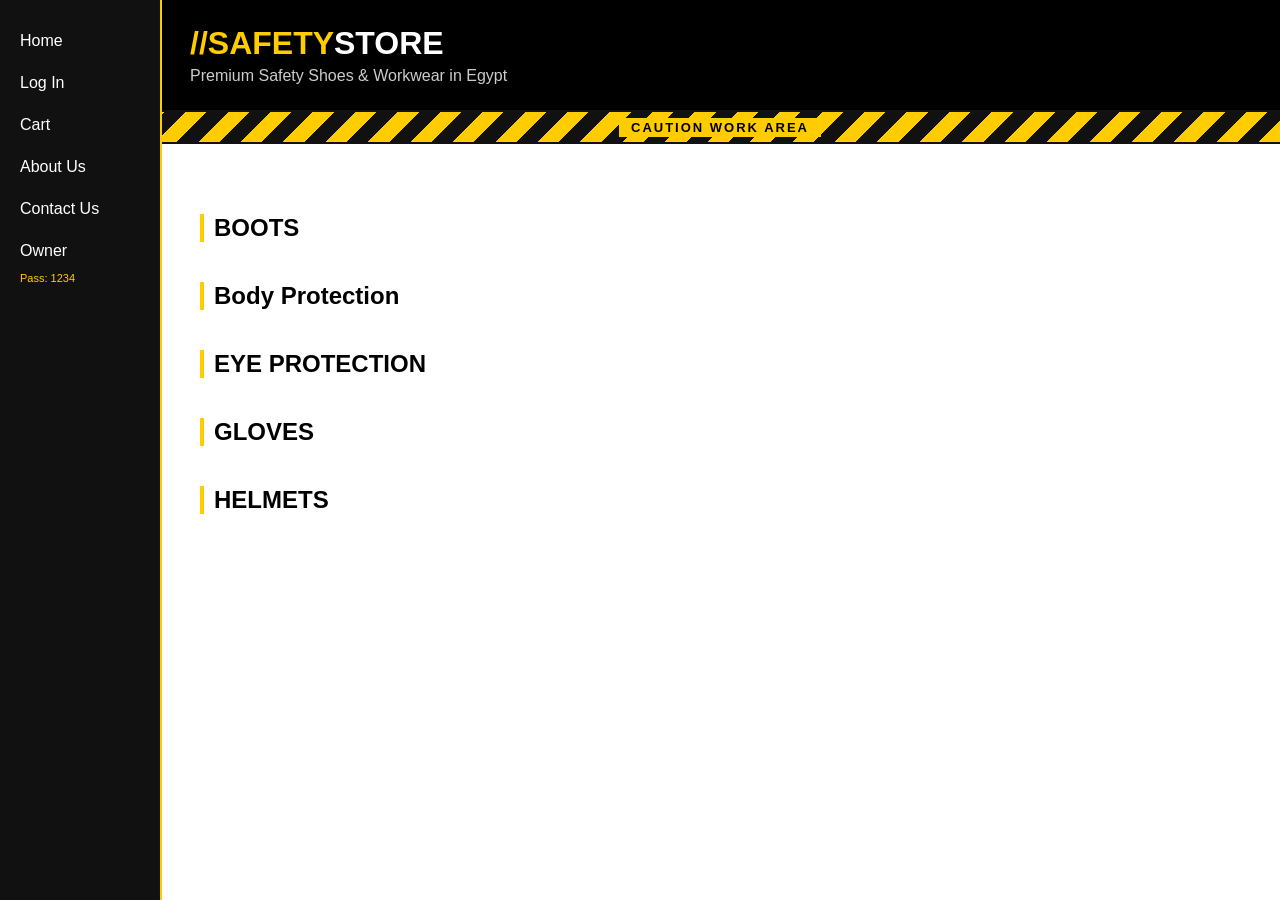
<file: index.html>
<!DOCTYPE html>
<html lang="en">
<head>
  <meta charset="UTF-8">
  <meta name="viewport" content="width=device-width, initial-scale=1.0">
  <title>SAFETY STORE - Home</title>
  <style>
    body {
      margin: 0;
      margin-left: 160px;
      font-family: Arial;
    }
    .sidebar {
      position: fixed;
      left: 0;
      top: 0;
      width: 160px;
      height: 100%;
      background: #111;
      border-right: 2px solid #ffcc00;
      padding-top: 20px;
    }
    .sidebar a {
      display: block;
      color: white;
      text-decoration: none;
      padding: 12px 20px;
    }
    .sidebar a:hover {
      background: #ffcc00;
      color: black;
    }
    .hint {
      color: #ffcc00;
      display: block;
      padding: 0 20px;
      font-size: 11px;
    }
    .header {
      background: black;
      color: white;
      padding: 25px 30px;
    }
    .header h1 { margin: 0; }
    .header span { color: #ffcc00; }
    .header p { margin: 5px 0 0; color: #ccc; }

    .caution-tape {
      background: repeating-linear-gradient(
        -45deg,
        #ffcc00,
        #ffcc00 15px,
        #111 15px,
        #111 30px
      );
      padding: 6px;
      text-align: center;
      border-top: 2px solid #111;
      border-bottom: 2px solid #111;
    }
    .caution-tape span {
      background: #ffcc00;
      color: black;
      font-weight: bold;
      font-size: 13px;
      padding: 2px 12px;
      letter-spacing: 2px;
    }

    .content { padding: 30px 40px; }
    h2 {
      border-left: 4px solid #ffcc00;
      padding-left: 10px;
      margin-top: 40px;
    }
    .product {
      display: inline-block;
      border: 1px solid #ccc;
      width: 200px;
      padding: 15px;
      margin: 10px;
      text-align: center;
    }
    .product img, .product h3 {
      cursor: pointer;
    }
    .product img {
      width: 140px;
      height: 140px;
    }
    button {
      background: black;
      color: #ffcc00;
      border: none;
      padding: 8px 15px;
      cursor: pointer;
    }
    .modal {
      display: none;
      position: fixed;
      top: 0;
      left: 0;
      width: 100%;
      height: 100%;
      background: rgba(0, 0, 0, 0.7);
    }
    .modal-box {
      background: white;
      width: 300px;
      max-width: 85%;
      margin: 80px auto;
      padding: 20px;
      text-align: center;
      border-top: 4px solid #ffcc00;
      box-sizing: border-box;
    }
    .modal-box img {
      width: 160px;
      height: 160px;
    }
    .close-btn {
      background: #d93025;
      color: white;
      margin-left: 5px;
    }

    @media (max-width: 600px) {
      body {
        margin-left: 0;
      }
      .sidebar {
        position: static;
        width: 100%;
        height: auto;
        border-right: none;
        border-bottom: 2px solid #ffcc00;
        padding: 10px 0;
        text-align: center;
      }
      .sidebar a {
        display: inline-block;
        padding: 8px 10px;
        font-size: 14px;
      }
      .hint {
        display: inline-block;
        padding: 0 5px;
      }
      .content {
        padding: 15px;
        text-align: center;
      }
      h2 {
        text-align: left;
      }
      .product {
        width: 85%;
        margin: 10px auto;
      }
    }
  </style>
</head>
<body>

  <div class="sidebar">
    <a href="index.html">Home</a>
    <a href="login.html">Log In</a>
    <a href="cart.html">Cart</a>
    <a href="aboutus.html">About Us</a>
    <a href="contact.html">Contact Us</a>
    <a href="admin.html">Owner</a>
    <small class="hint">Pass: 1234</small>
  </div>

  <div class="header">
    <h1><span>//SAFETY</span>STORE</h1>
    <p>Premium Safety Shoes & Workwear in Egypt</p>
  </div>

  <div class="caution-tape">
    <span>CAUTION WORK AREA</span>
  </div>

  <div class="content">
    <h2>BOOTS</h2>
    <div id="bootsList"></div>

    <h2>Body Protection</h2>
    <div id="bodyList"></div>

    <h2>EYE PROTECTION</h2>
    <div id="eyeList"></div>

    <h2>GLOVES</h2>
    <div id="glovesList"></div>

    <h2>HELMETS</h2>
    <div id="helmetList"></div>
  </div>

  <div class="modal" id="detailsModal" onclick="closeDetails()">
    <div class="modal-box" onclick="event.stopPropagation()">
      <img id="mImg">
      <h3 id="mName"></h3>
      <p id="mDesc"></p>
      <h4 id="mPrice"></h4>
      <button id="mCartBtn">Add to Cart</button>
      <button class="close-btn" onclick="closeDetails()">Close</button>
    </div>
  </div>

  <script>
    function showProducts() {
      var cats = ["bootsList", "bodyList", "eyeList", "glovesList", "helmetList"];
      for (var c = 0; c < cats.length; c++) {
        document.getElementById(cats[c]).innerHTML = "";
      }

      var list = JSON.parse(localStorage.getItem("safety_products")) || [];

      for (var i = 0; i < list.length; i++) {
        var p = list[i];
        var box = document.getElementById(p.cat);
        if (box) {
          box.innerHTML +=
            '<div class="product">' +
              '<img src="' + p.img + '" onclick="openDetails(' + i + ')">' +
              '<h3 onclick="openDetails(' + i + ')">' + p.name + '</h3>' +
              '<p>$' + p.price + '</p>' +
              '<button onclick="addCart(\'' + p.name + '\',' + p.price + ',\'' + p.img + '\')">Add to Cart</button>' +
            '</div>';
        }
      }
    }

    function openDetails(index) {
      var list = JSON.parse(localStorage.getItem("safety_products")) || [];
      var p = list[index];

      document.getElementById("mImg").src = p.img;
      document.getElementById("mName").innerText = p.name;
      document.getElementById("mDesc").innerText = p.desc || "Safety equipment product.";
      document.getElementById("mPrice").innerText = "$" + p.price;
      document.getElementById("mCartBtn").onclick = function() {
        addCart(p.name, p.price, p.img);
        closeDetails();
      };

      document.getElementById("detailsModal").style.display = "block";
    }

    function closeDetails() {
      document.getElementById("detailsModal").style.display = "none";
    }

    function addCart(name, price, img) {
      var cart = JSON.parse(localStorage.getItem("safety_cart")) || [];
      cart.push({ name: name, price: price, img: img });
      localStorage.setItem("safety_cart", JSON.stringify(cart));
    }

    showProducts();
  </script>

</body>
</html>
</file>
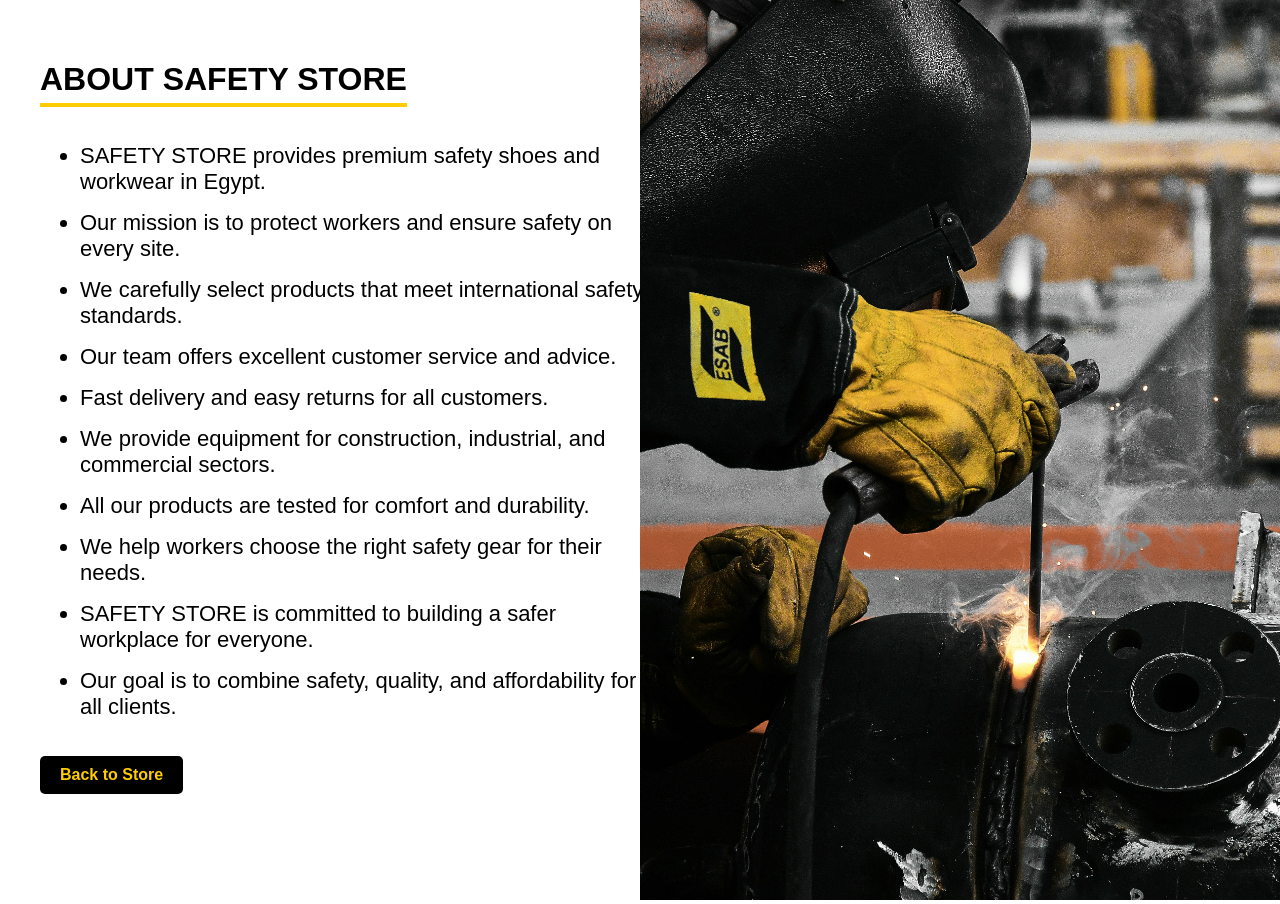
<file: aboutus.html>
<!DOCTYPE html>
<html lang="en">
<head>
    <meta charset="UTF-8">
    <title>About Us - SAFETY STORE</title>
</head>

<body> 

    <!-- Text content -->
    <div class="text">
        <h1>ABOUT SAFETY STORE</h1>
        <ul>
            <li>SAFETY STORE provides premium safety shoes and workwear in Egypt.</li>
            <li>Our mission is to protect workers and ensure safety on every site.</li>
            <li>We carefully select products that meet international safety standards.</li>
            <li>Our team offers excellent customer service and advice.</li>
            <li>Fast delivery and easy returns for all customers.</li>
            <li>We provide equipment for construction, industrial, and commercial sectors.</li>
            <li>All our products are tested for comfort and durability.</li>
            <li>We help workers choose the right safety gear for their needs.</li>
            <li>SAFETY STORE is committed to building a safer workplace for everyone.</li>
            <li>Our goal is to combine safety, quality, and affordability for all clients.</li>
        </ul>
        <a href="index.html">Back to Store</a>
    </div>

    <!-- Right-side image -->
    <div class="image">
        <img src="images/BOX5.jpg" alt="Store Image">
    </div>

    <style>
        body {
            font-family: Arial, sans-serif;
            background-color: white;
            margin: 0;
            padding: 20px;
        }

        .text {
            width: 50%;
            padding: 20px;
        }

        .text h1 {
            color: black;
            border-bottom: 4px solid #ffcc00;
            display: inline-block;
            padding-bottom: 5px;
            margin-bottom: 20px;
        }

        .text li {
            font-size: 22px;
            margin-bottom: 15px;
        }

        /* Back button styling */
        .text a {
            display: inline-block;
            margin-top: 20px;
            padding: 10px 20px;
            background-color: black;
            color: #ffcc00;
            font-weight: bold;
            text-decoration: none;
            border-radius: 5px;
        }

        /* Right block for image */
        .image {
            position: absolute;
            top: 0;
            right: 0;
            width: 50%;
            height: 100%;
        }

        /* Image styling */
        .image img {
            width: 100%;
            height: 100%;
            object-fit: cover;
        }
    </style>

</body>
</html>
</file>
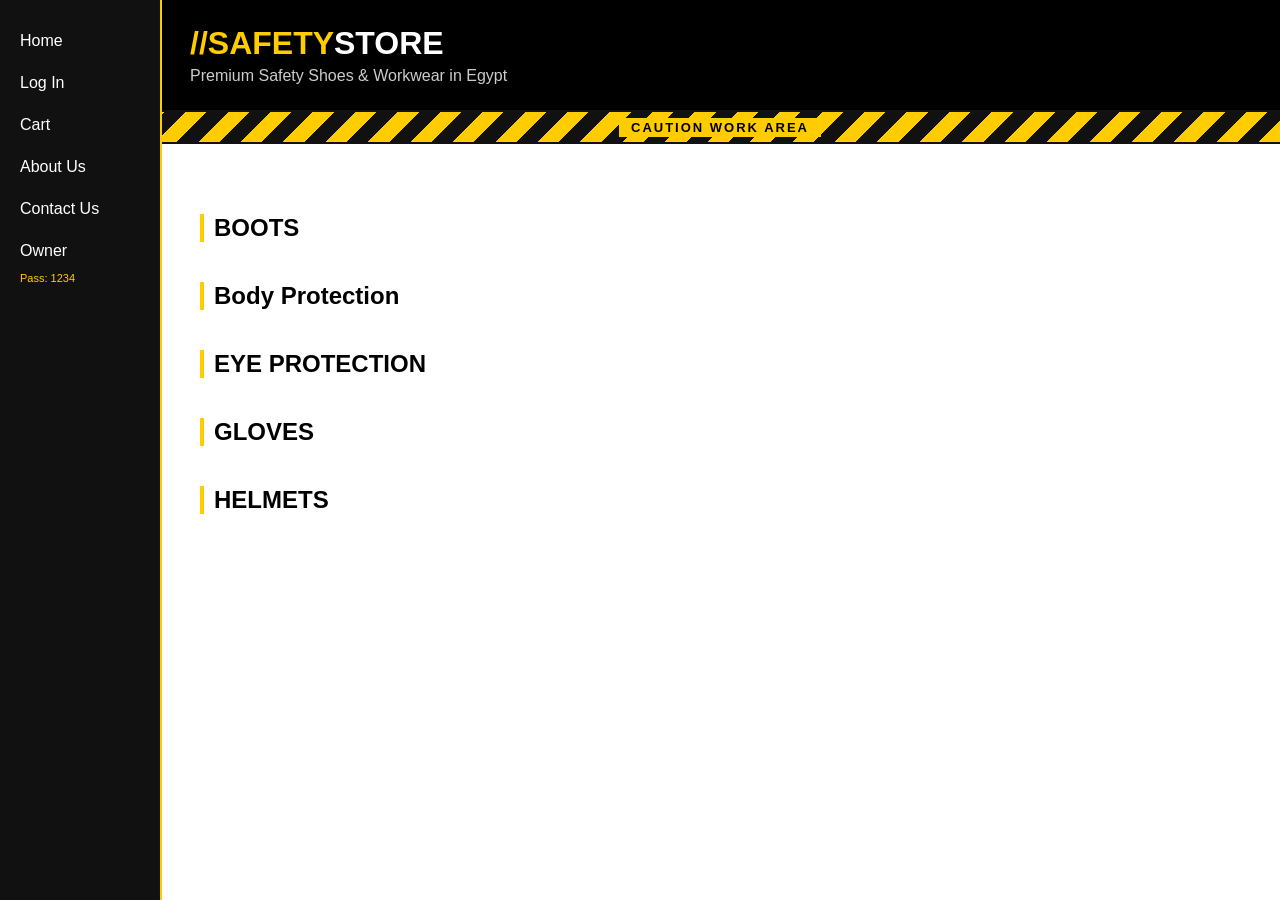
<file: admin.html>
<!DOCTYPE html>
<html lang="en">
<head>
  <meta charset="UTF-8">
  <title>Owner Panel - SAFETY STORE</title>
  <style>
    body {
      margin: 0;
      margin-left: 160px;
      font-family: Arial;
    }
    .sidebar {
      position: fixed;
      left: 0;
      top: 0;
      width: 160px;
      height: 100%;
      background: #111;
      border-right: 2px solid #ffcc00;
      padding-top: 20px;
    }
    .sidebar a {
      display: block;
      color: white;
      text-decoration: none;
      padding: 12px 20px;
    }
    .sidebar a:hover {
      background: #ffcc00;
      color: black;
    }
    .header {
      background: black;
      color: white;
      padding: 25px 30px;
      border-bottom: 3px solid #ffcc00;
    }
    .header h1 { margin: 0; }
    .header span { color: #ffcc00; }
    .header p { margin: 5px 0 0; color: #ccc; }
    .admin-box {
      background: #111;
      color: white;
      padding: 25px;
      margin: 20px auto;
      max-width: 800px;
      text-align: center;
      border-bottom: 3px solid #ffcc00;
    }
    .admin-box h2 { color: #ffcc00; margin-top: 0; }
    .admin-box input, .admin-box select { padding: 8px; margin: 5px; }
    .admin-box button {
      background: #ffcc00;
      color: black;
      font-weight: bold;
      border: none;
      padding: 9px 18px;
      cursor: pointer;
    }
    .admin-list {
      max-width: 900px;  
      margin: 20px auto;
      display: flex;
      flex-wrap: wrap;
      gap: 15px;
      justify-content: center;
    }
    .admin-card {
      border: 1px solid #ccc;
      padding: 15px;
      width: 210px;
      text-align: center;
      background: white;
    }
    .admin-card img { width: 120px; height: 120px; }
    .btn-edit { background: #ffcc00; color: black; border: none; padding: 6px 12px; cursor: pointer; font-weight: bold; }
    .btn-del { background: #d93025; color: white; border: none; padding: 6px 12px; cursor: pointer; font-weight: bold; }
  </style>
</head>
<body>

  <div class="sidebar">
    <a href="index.html">Home</a>
    <a href="login.html">Log In</a>
    <a href="cart.html">Cart</a>
    <a href="aboutus.html">About Us</a>
    <a href="contact.html">Contact Us</a>
    <a href="admin.html">Owner</a>
  </div>

  <div class="header">
    <h1>//<span>SAFETY</span>ADMIN</h1>
    <p>Owner Control Panel</p>
  </div>

  <div id="adminContent" style="display: none;">
    <div class="admin-box">
      <h2 id="formTitle">ADD NEW PRODUCT</h2>
      <input type="hidden" id="editIndex" value="-1">
      
      <select id="cat">
        <option value="helmetList">HELMET</option>
        <option value="bootsList">BOOTS</option>
        <option value="bodyList">Body Protection</option>
        <option value="eyeList">EYE PROTECTION</option>
        <option value="glovesList">GLOVES</option>
      </select>
      <input type="text" id="pname" placeholder="Product Name">
      <input type="number" id="pprice" placeholder="Price ($)">
      <input type="text" id="pdesc" placeholder="Description">
      <input type="file" id="pimg" accept="image/*">
      
      <button onclick="saveProduct()" id="saveBtn">ADD PRODUCT</button>
      <button onclick="resetForm()" id="cancelBtn" style="display:none; background:#555; color:white;">CANCEL</button>
    </div>

    <div class="admin-list" id="adminProducts"></div>
  </div>

  <script>
    var pass = prompt("Enter Owner Password:");
    if (pass === "1234") {
      document.getElementById("adminContent").style.display = "block";
      showList();
    } else {
      window.location.href = "index.html";
    }

    function showList() {
      var list = JSON.parse(localStorage.getItem("safety_products")) || [];
      var box = document.getElementById("adminProducts");
      box.innerHTML = "";

      for (var i = 0; i < list.length; i++) {
        box.innerHTML +=
          '<div class="admin-card">' +
            '<img src="' + list[i].img + '">' +
            '<h4>' + list[i].name + '</h4>' +
            '<p>$' + list[i].price + '</p>' +
            '<button class="btn-edit" onclick="editItem(' + i + ')">EDIT</button> ' +
            '<button class="btn-del" onclick="deleteItem(' + i + ')">DELETE</button>' +
          '</div>';
      }
    }

    function saveProduct() {
      var index = Number(document.getElementById("editIndex").value);
      var cat = document.getElementById("cat").value;
      var name = document.getElementById("pname").value;
      var price = document.getElementById("pprice").value;
      var desc = document.getElementById("pdesc").value || "Safety equipment product.";
      var file = document.getElementById("pimg").files[0];

      if (name === "" || price === "") return;

      var list = JSON.parse(localStorage.getItem("safety_products")) || [];

      if (index === -1 && !file) return;

      if (index !== -1 && !file) {
        list[index].cat = cat;
        list[index].name = name;
        list[index].price = price;
        list[index].desc = desc;
        localStorage.setItem("safety_products", JSON.stringify(list));
        resetForm();
        showList();
        return;
      }

      var reader = new FileReader();
      reader.onload = function(e) {
        var item = { cat: cat, name: name, price: price, desc: desc, img: e.target.result };
        if (index === -1) {
          list.push(item);
        } else {
          list[index] = item;
        }
        localStorage.setItem("safety_products", JSON.stringify(list));
        resetForm();
        showList();
      };
      reader.readAsDataURL(file);
    }

    function editItem(index) {
      var list = JSON.parse(localStorage.getItem("safety_products")) || [];
      var p = list[index];

      document.getElementById("editIndex").value = index;
      document.getElementById("cat").value = p.cat;
      document.getElementById("pname").value = p.name;
      document.getElementById("pprice").value = p.price;
      document.getElementById("pdesc").value = p.desc;

      document.getElementById("formTitle").innerText = "EDIT PRODUCT";
      document.getElementById("saveBtn").innerText = "UPDATE";
      document.getElementById("cancelBtn").style.display = "inline-block";
    }

    function deleteItem(index) {
      var list = JSON.parse(localStorage.getItem("safety_products")) || [];
      list.splice(index, 1);
      localStorage.setItem("safety_products", JSON.stringify(list));
      showList();
    }

    function resetForm() {
      document.getElementById("editIndex").value = "-1";
      document.getElementById("pname").value = "";
      document.getElementById("pprice").value = "";
      document.getElementById("pdesc").value = "";
      document.getElementById("pimg").value = "";
      document.getElementById("formTitle").innerText = "ADD NEW PRODUCT";
      document.getElementById("saveBtn").innerText = "ADD PRODUCT";
      document.getElementById("cancelBtn").style.display = "none";
    }
  </script>

</body>
</html>
</file>
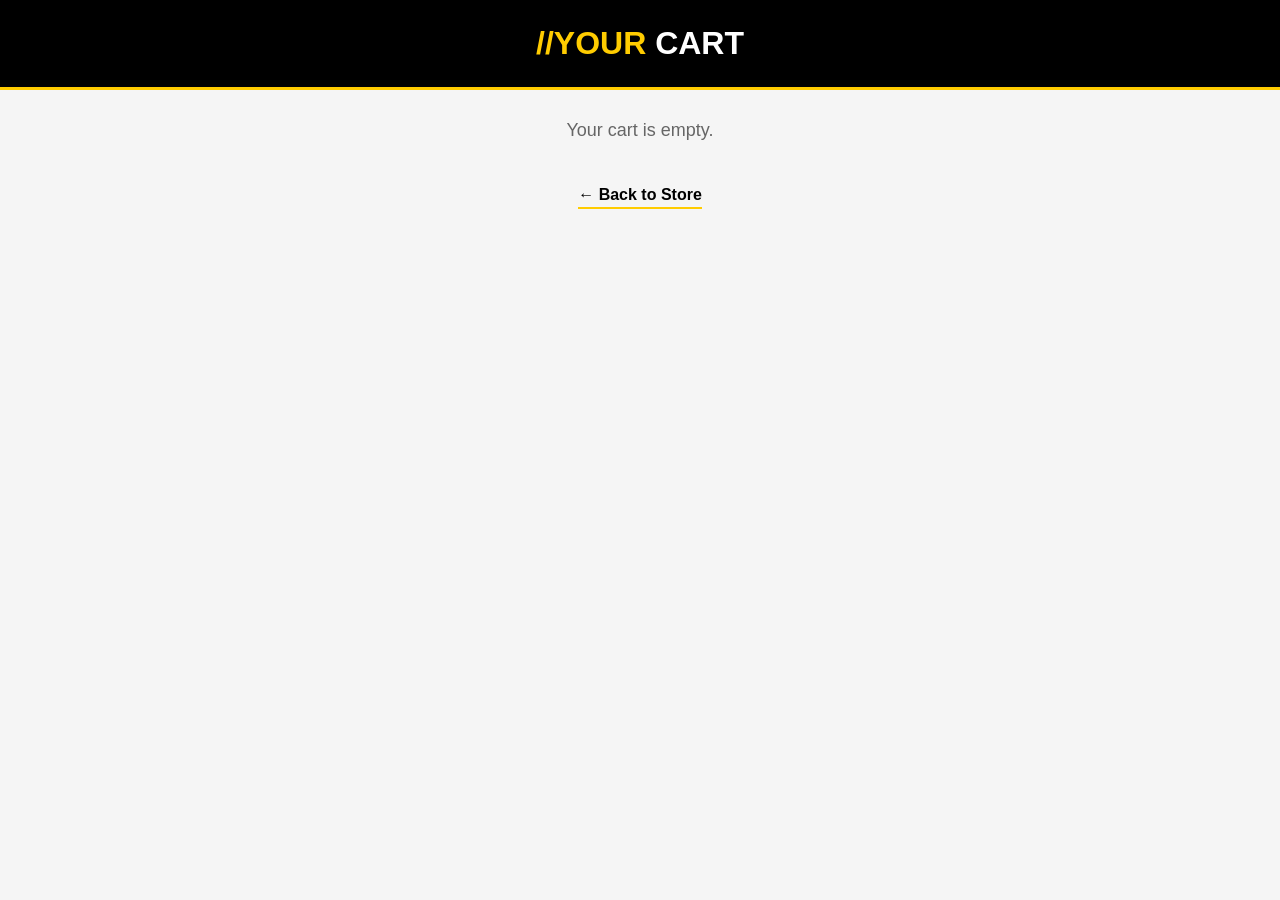
<file: cart.html>
<!DOCTYPE html>
<html lang="en">
<head>
  <meta charset="UTF-8">
  <meta name="viewport" content="width=device-width, initial-scale=1.0">
  <title>SAFETY STORE - Cart</title>
  <style>
    body {
      margin: 0;
      font-family: Arial, sans-serif;
      background: #f5f5f5;
      text-align: center;
    }
    .header {
      background: black;
      color: white;
      padding: 25px;
      border-bottom: 3px solid #ffcc00;
    }
    .header h1 {
      margin: 0;
    }
    .header span {
      color: #ffcc00;
    }
    #cart {
      max-width: 850px;
      margin: 30px auto 10px;
      padding: 0 15px;
    }
    .item {
      display: inline-block;
      background: white;
      border: 1px solid #ddd;
      border-top: 4px solid #ffcc00;
      border-radius: 6px;
      margin: 10px;
      padding: 15px;
      width: 180px;
      box-shadow: 0 2px 6px rgba(0,0,0,0.08);
    }
    .item img {
      width: 130px;
      height: 130px;
      object-fit: contain;
    }
    .item h3 {
      margin: 10px 0 5px;
      font-size: 16px;
    }
    .item p {
      color: #333;
      font-weight: bold;
      margin: 5px 0 12px;
    }
    .del-btn {
      background: #d93025;
      color: white;
      border: none;
      padding: 7px 14px;
      border-radius: 4px;
      cursor: pointer;
      font-weight: bold;
    }
    .summary {
      margin: 20px auto;
    }
    #totalText {
      font-size: 20px;
      font-weight: bold;
      margin-bottom: 15px;
    }
    #confirmBtn {
      padding: 12px 28px;
      background: black;
      color: #ffcc00;
      border: 2px solid #ffcc00;
      border-radius: 4px;
      font-weight: bold;
      font-size: 15px;
      cursor: pointer;
    }
    #confirmBtn:hover {
      background: #ffcc00;
      color: black;
    }
    .back-link {
      display: inline-block;
      margin: 25px 0 40px;
      color: black;
      text-decoration: none;
      font-weight: bold;
      border-bottom: 2px solid #ffcc00;
      padding-bottom: 3px;
    }
  </style>
</head>
<body>

  <div class="header">
    <h1><span>//YOUR</span> CART</h1>
  </div>

  <div id="cart"></div>

  <div class="summary">
    <div id="totalText"></div>
    <button id="confirmBtn" onclick="confirmOrder()">CONFIRM ORDER</button>
  </div>

  <a class="back-link" href="index.html">← Back to Store</a>

  <script>
    var cart = JSON.parse(localStorage.getItem("safety_cart")) || [];
    var box = document.getElementById("cart");
    var btn = document.getElementById("confirmBtn");
    var totalText = document.getElementById("totalText");

    function showCart() {
      box.innerHTML = "";
      totalText.innerHTML = "";

      if (cart.length == 0) {
        box.innerHTML = "<p style='color:#666; font-size:18px;'>Your cart is empty.</p>";
        btn.style.display = "none";
        return;
      }

      btn.style.display = "inline-block";
      var total = 0;

      for (var i = 0; i < cart.length; i++) {
        total += Number(cart[i].price);
        box.innerHTML +=
          '<div class="item">' +
            '<img src="' + cart[i].img + '">' +
            '<h3>' + cart[i].name + '</h3>' +
            '<p>$' + cart[i].price + '</p>' +
            '<button class="del-btn" onclick="removeItem(' + i + ')">REMOVE</button>' +
          '</div>';
      }

      totalText.innerHTML = "Total: $" + total;
    }

    function removeItem(index) {
      cart.splice(index, 1);
      localStorage.setItem("safety_cart", JSON.stringify(cart));
      showCart();
    }

    function confirmOrder() {
      cart = [];
      localStorage.removeItem("safety_cart");
      totalText.innerHTML = "";
      box.innerHTML = "<p style='color:green; font-size:18px; font-weight:bold;'>✓ Order confirmed! Thank you for shopping with us.</p>";
      btn.style.display = "none";
    }

    showCart();
  </script>

</body>
</html>
</file>
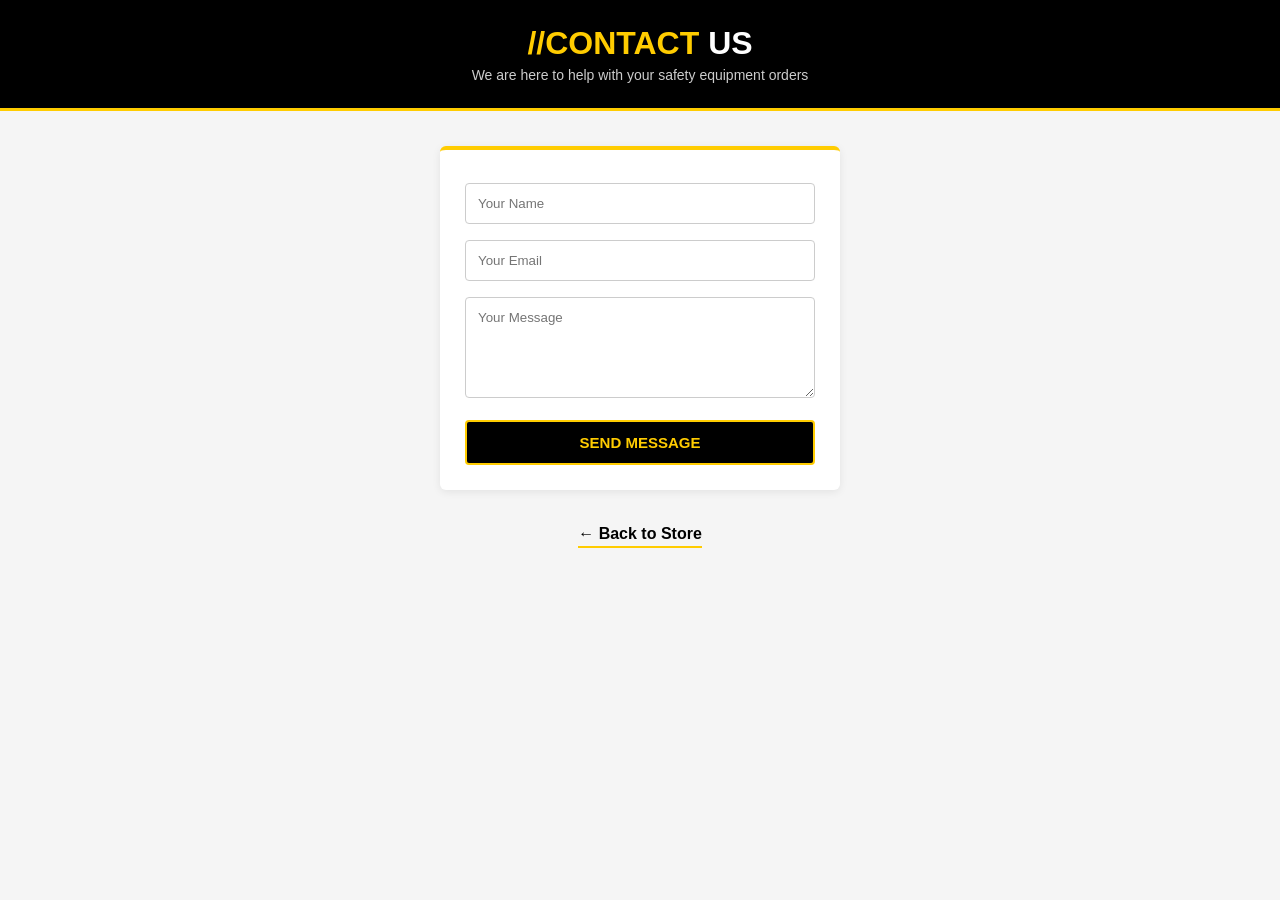
<file: contact.html>
<!DOCTYPE html>
<html lang="en">
<head>
    <meta charset="UTF-8">
    <meta name="viewport" content="width=device-width, initial-scale=1.0">
    <title>Contact Us - SAFETY STORE</title>
    <style>
        body {
            margin: 0;
            font-family: Arial, sans-serif;
            background-color: #f5f5f5;
            text-align: center;
        }

        .header {
            background: black;
            color: white;
            padding: 25px;
            border-bottom: 3px solid #ffcc00;
        }

        .header h1 {
            margin: 0;
        }

        .header span {
            color: #ffcc00;
        }

        .header p {
            margin: 5px 0 0;
            color: #ccc;
            font-size: 14px;
        }

        form {
            max-width: 400px;
            width: 85%;
            margin: 35px auto 20px;
            background-color: white;
            padding: 25px;
            border-radius: 6px;
            border-top: 4px solid #ffcc00;
            box-shadow: 0 2px 8px rgba(0,0,0,0.08);
            box-sizing: border-box;
        }

        input,
        textarea {
            width: 100%;
            padding: 12px;
            margin: 8px 0;
            border-radius: 4px;
            border: 1px solid #ccc;
            box-sizing: border-box;
            font-family: Arial, sans-serif;
        }

        input:focus,
        textarea:focus {
            outline: none;
            border-color: #ffcc00;
        }

        button {
            width: 100%;
            padding: 12px;
            margin-top: 10px;
            background-color: black;
            color: #ffcc00;
            border: 2px solid #ffcc00;
            font-weight: bold;
            border-radius: 4px;
            cursor: pointer;
            font-size: 15px;
        }

        button:hover {
            background-color: #ffcc00;
            color: black;
        }

        #msgStatus {
            color: green;
            font-weight: bold;
            margin-top: 12px;
            display: none;
        }

        .back-link {
            display: inline-block;
            margin: 15px 0 40px;
            text-decoration: none;
            color: black;
            font-weight: bold;
            border-bottom: 2px solid #ffcc00;
            padding-bottom: 3px;
        }
    </style>
</head>
<body>

    <div class="header">
        <h1><span>//CONTACT</span> US</h1>
        <p>We are here to help with your safety equipment orders</p>
    </div>

    <form id="contactForm" onsubmit="sendMsg(event)">
        <input type="text" placeholder="Your Name" required>
        <input type="email" placeholder="Your Email" required>
        <textarea rows="5" placeholder="Your Message" required></textarea>
        <button type="submit">SEND MESSAGE</button>
        <p id="msgStatus">✓ Message sent! We will reply soon.</p>
    </form>

    <a class="back-link" href="index.html">← Back to Store</a>

    <script>
        function sendMsg(e) {
            e.preventDefault();
            document.getElementById("msgStatus").style.display = "block";
            document.getElementById("contactForm").reset();
        }
    </script>

</body>
</html>
</file>
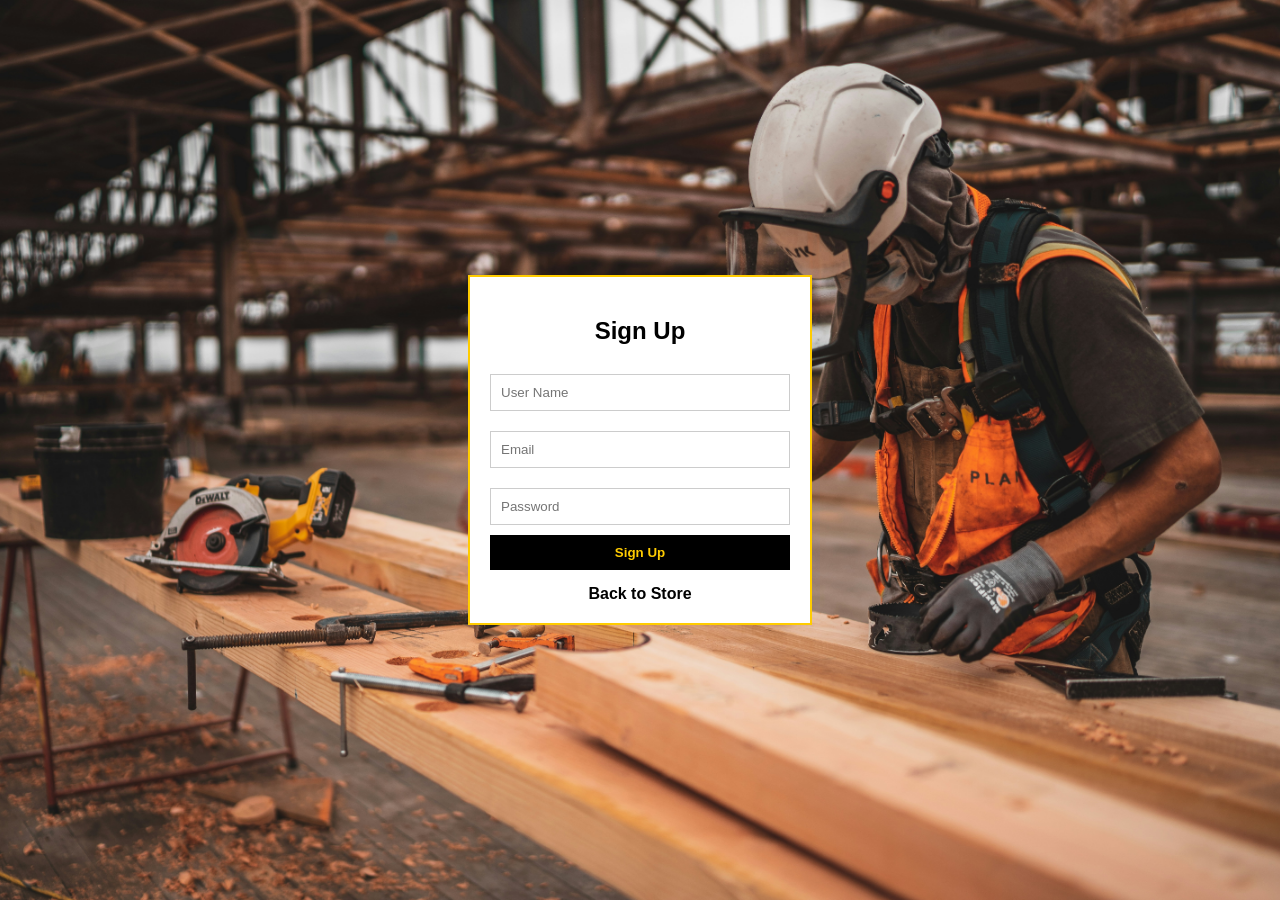
<file: login.html>
<!DOCTYPE html>
<html lang="en">
<head>
    <meta charset="UTF-8">
    <title>Log In</title>
</head>

<body>

    <!-- Login form -->
    <div class="box">
        <h2>Sign Up</h2>

        <input type="text" placeholder="User Name">
        <input type="text" placeholder="Email">
        <input type="password" placeholder="Password">

        <button>Sign Up</button>

        <a href="index.html">Back to Store</a>
    </div>

    <style>
        /* Page background */
        body {
            font-family: Arial;
            background-image: url('images/BOX3.jpg');
            background-size: cover;
            background-position: center;
            display: flex;
            justify-content: center;
            align-items: center;
            height: 100vh;
            margin: 0;
        }

        /* Login box */
        .box {
            width: 300px;
            padding: 20px;
            border: 2px solid #ffcc00;
            background: white;
            text-align: center;
        }

        input {
            width: 100%;
            padding: 10px;
            margin: 10px 0;
            border: 1px solid #ccc;
            box-sizing: border-box;
        }

        /* Login button */
        button {
            width: 100%;
            padding: 10px;
            background: black;
            color: #ffcc00;
            font-weight: bold;
            border: none;
            cursor: pointer;
        }

        /* Back link */
        a {
            display: block;
            margin-top: 15px;
            color: black;
            font-weight: bold;
            text-decoration: none;
        }
    </style>

</body>
</html>
</file>
